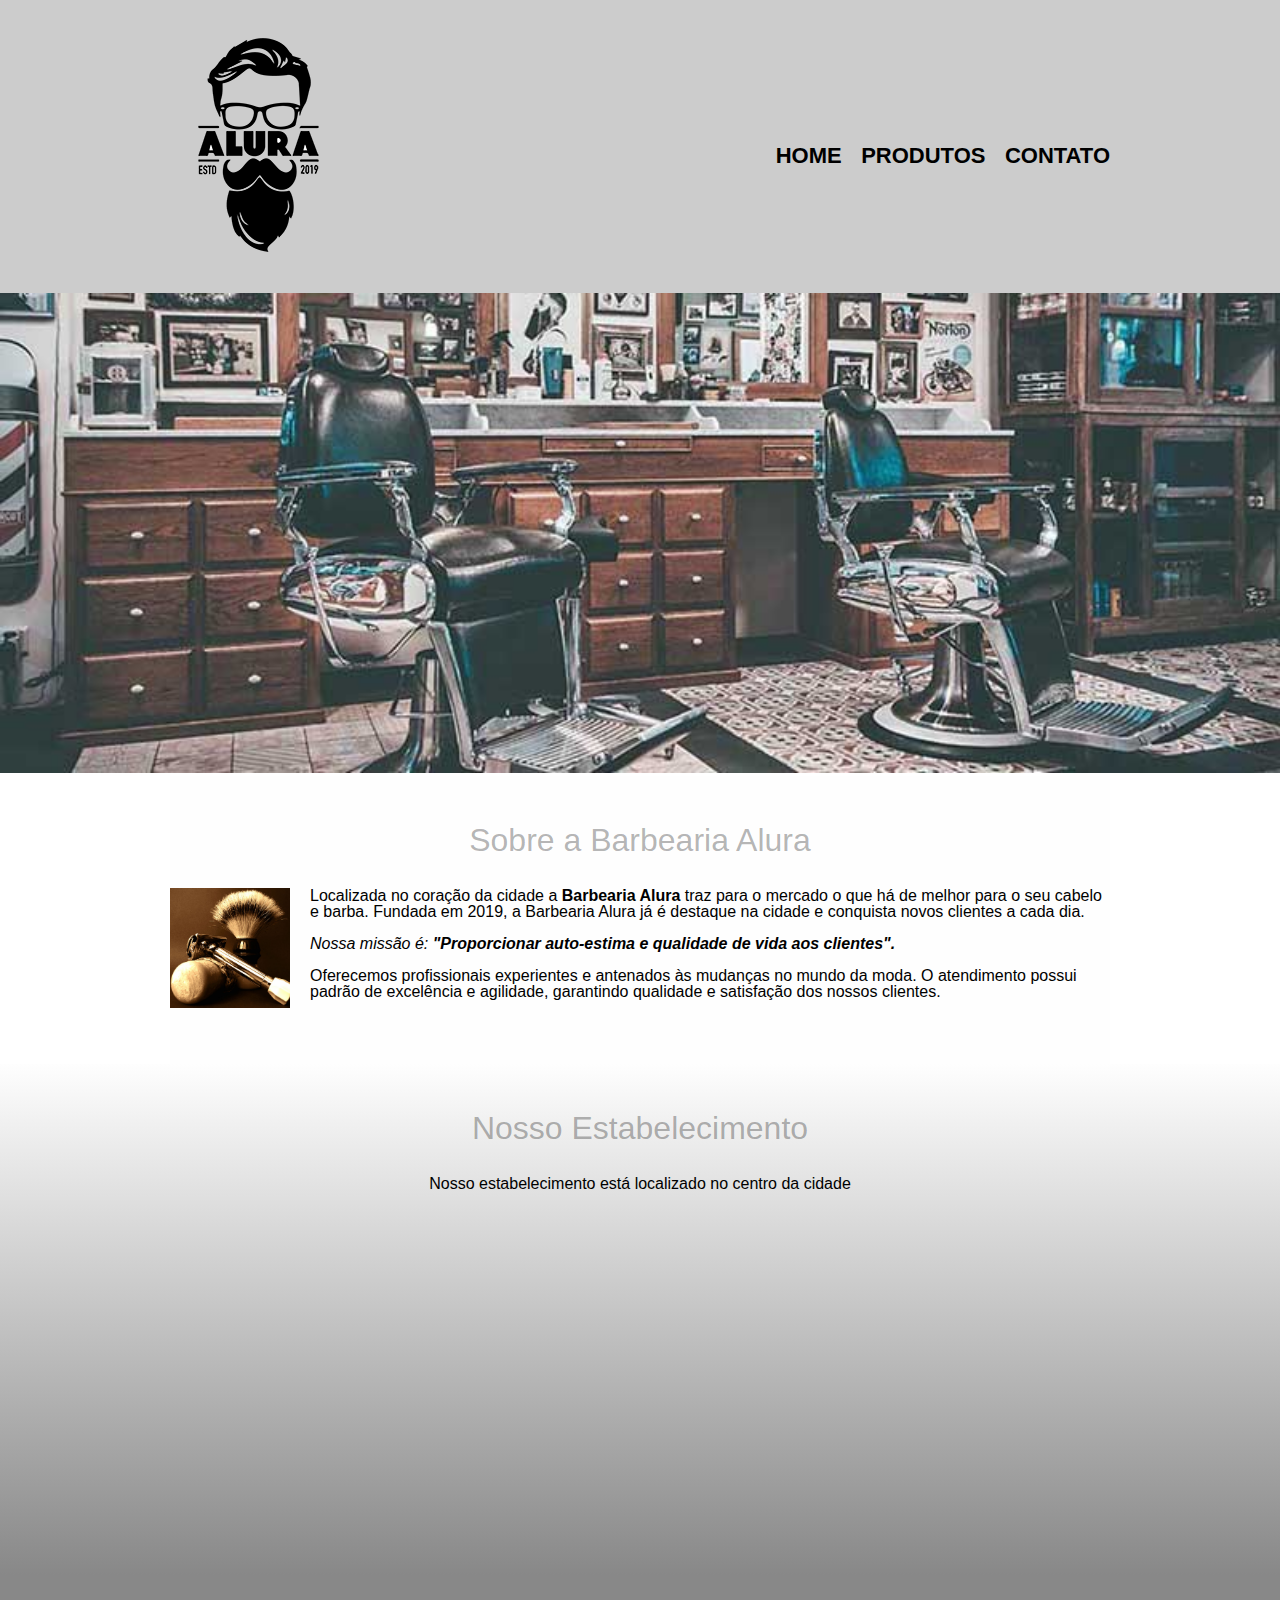
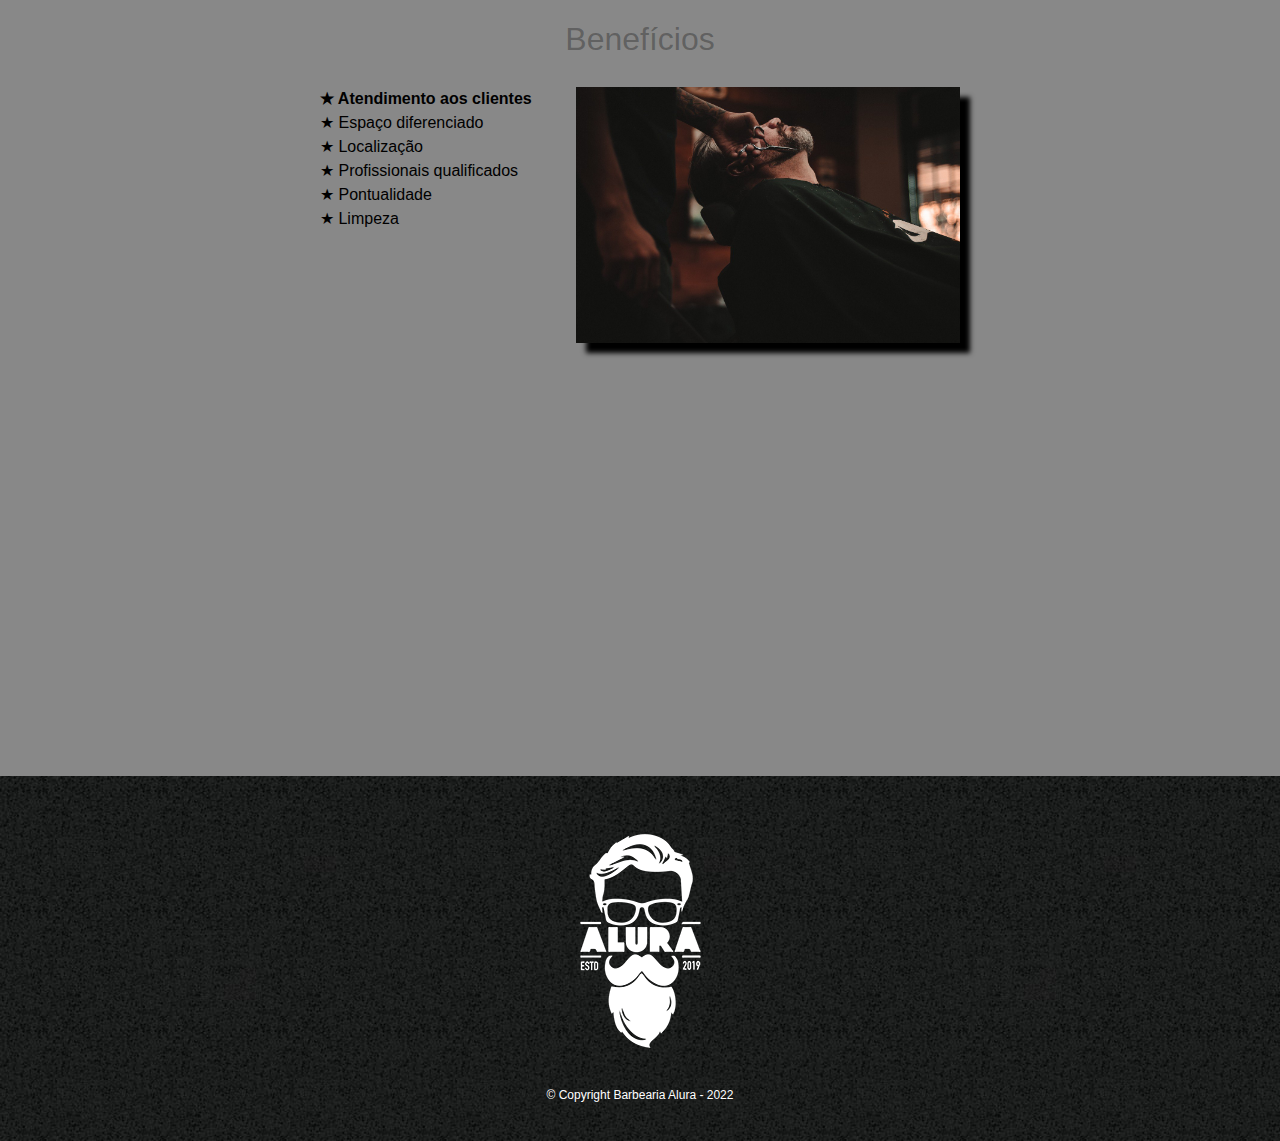
<file: index.html>
<!DOCTYPE html>

<html lang="pt-br">
    <head>
        <meta charset="UTF-8">
        <meta name="viewport" content="width=device-width">
        <title>Barbearia Alura</title>
        <link rel="stylesheet" href="reset.css">
        <link rel="stylesheet" href="style.css"> 
    </head>

    <body>
        <header>
            <div class="caixa">   
                <h1><img src="logo.png" alt="Logo da barbearia Alura"></h1>
                <nav>
                    <ul>
                        <li> <a href="index.html">Home</a> </li>
                        <li> <a href="produtos.html">Produtos</a> </li>
                        <li> <a href="contato.html">Contato</a> </li>
                    </ul>
                </nav>
            </div>
        </header>      
        
        <img class="banner" src="banner.jpg">

        <main>

            <section class="principal">
                <h2 class="tituloPrincipal">Sobre a Barbearia Alura</h2> 

                <img src="utensilios.jpg" class="utensilios" alt="Utensilios de barbearia">

                <p>Localizada no coração da cidade a <strong>Barbearia Alura</strong> traz para o mercado o que há de melhor para o seu cabelo e barba. Fundada em 2019, a Barbearia Alura já é destaque na cidade e conquista novos clientes a cada dia.</p>
            
                <p><em>Nossa missão é: <strong>"Proporcionar auto-estima e qualidade de vida aos clientes".</strong></em></p>
            
                <p>Oferecemos profissionais experientes e antenados às mudanças no mundo da moda. O atendimento possui padrão de excelência e agilidade, garantindo qualidade e satisfação dos nossos clientes.</p> 
        
            </section>

            <section class="mapa">
                <h3 class="tituloPrincipal">Nosso Estabelecimento</h3>

                <p>Nosso estabelecimento está localizado no centro da cidade</p>

                <div class="mapaConteudo">                    
                    <iframe src="https://www.google.com/maps/embed?pb=!1m18!1m12!1m3!1d3656.4498418412722!2d-46.
                    63681657509948!3d-23.588194735635025!2m3!1f0!2f0!3f0!3m2!1i1024!2i768!4f13.1!3m3!1m2!1s0x94ce5a2b2ed7f3a1%3A0xab35da2f5ca62674!2s
                    Alura%20-%20Escola%20Online%20de%20Tecnologia!5e0!3m2!1spt-BR!2sbr!4v1672075026672!5m2!1spt-BR!2sbr"
                    width="100%" height="300" style="border:0;" allowfullscreen="" loading="lazy" referrerpolicy="no-referrer-when-downgrade"></iframe>
                </div>
                
            </section>
            
            <section class="beneficios">
                <h3 class="tituloPrincipal">Benefícios</h3>

                <div class="conteudoBeneficios">
                   
                    <ul class="listaBeneficios">
                        <li class="itens">Atendimento aos clientes</li>
                        <li class="itens">Espaço diferenciado</li>
                        <li class="itens">Localização </li>
                        <li class="itens">Profissionais qualificados</li>
                        <li class="itens">Pontualidade</li>
                        <li class="itens">Limpeza</li>
                    </ul><img src="beneficios.jpg" class="imagemBeneficios">
    
                </div>
                
                <div class="video">
                    
                    <iframe width="100%" height="315" src="https://www.youtube.com/embed/wcVVXUV0YUY" title="YouTube video player" frameborder="0" allow="accelerometer; autoplay; clipboard-write; encrypted-media; gyroscope; picture-in-picture" allowfullscreen></iframe>
 
                </div>

            </section>


        </main>
        
        

        <footer>
            <img src="logo-branco.png" alt="Logo da barbearia Alura">
            <p class="texto-rodape"> &copy; Copyright Barbearia Alura - 2022</p>
        </footer>
        
    </body>



</html>
</file>
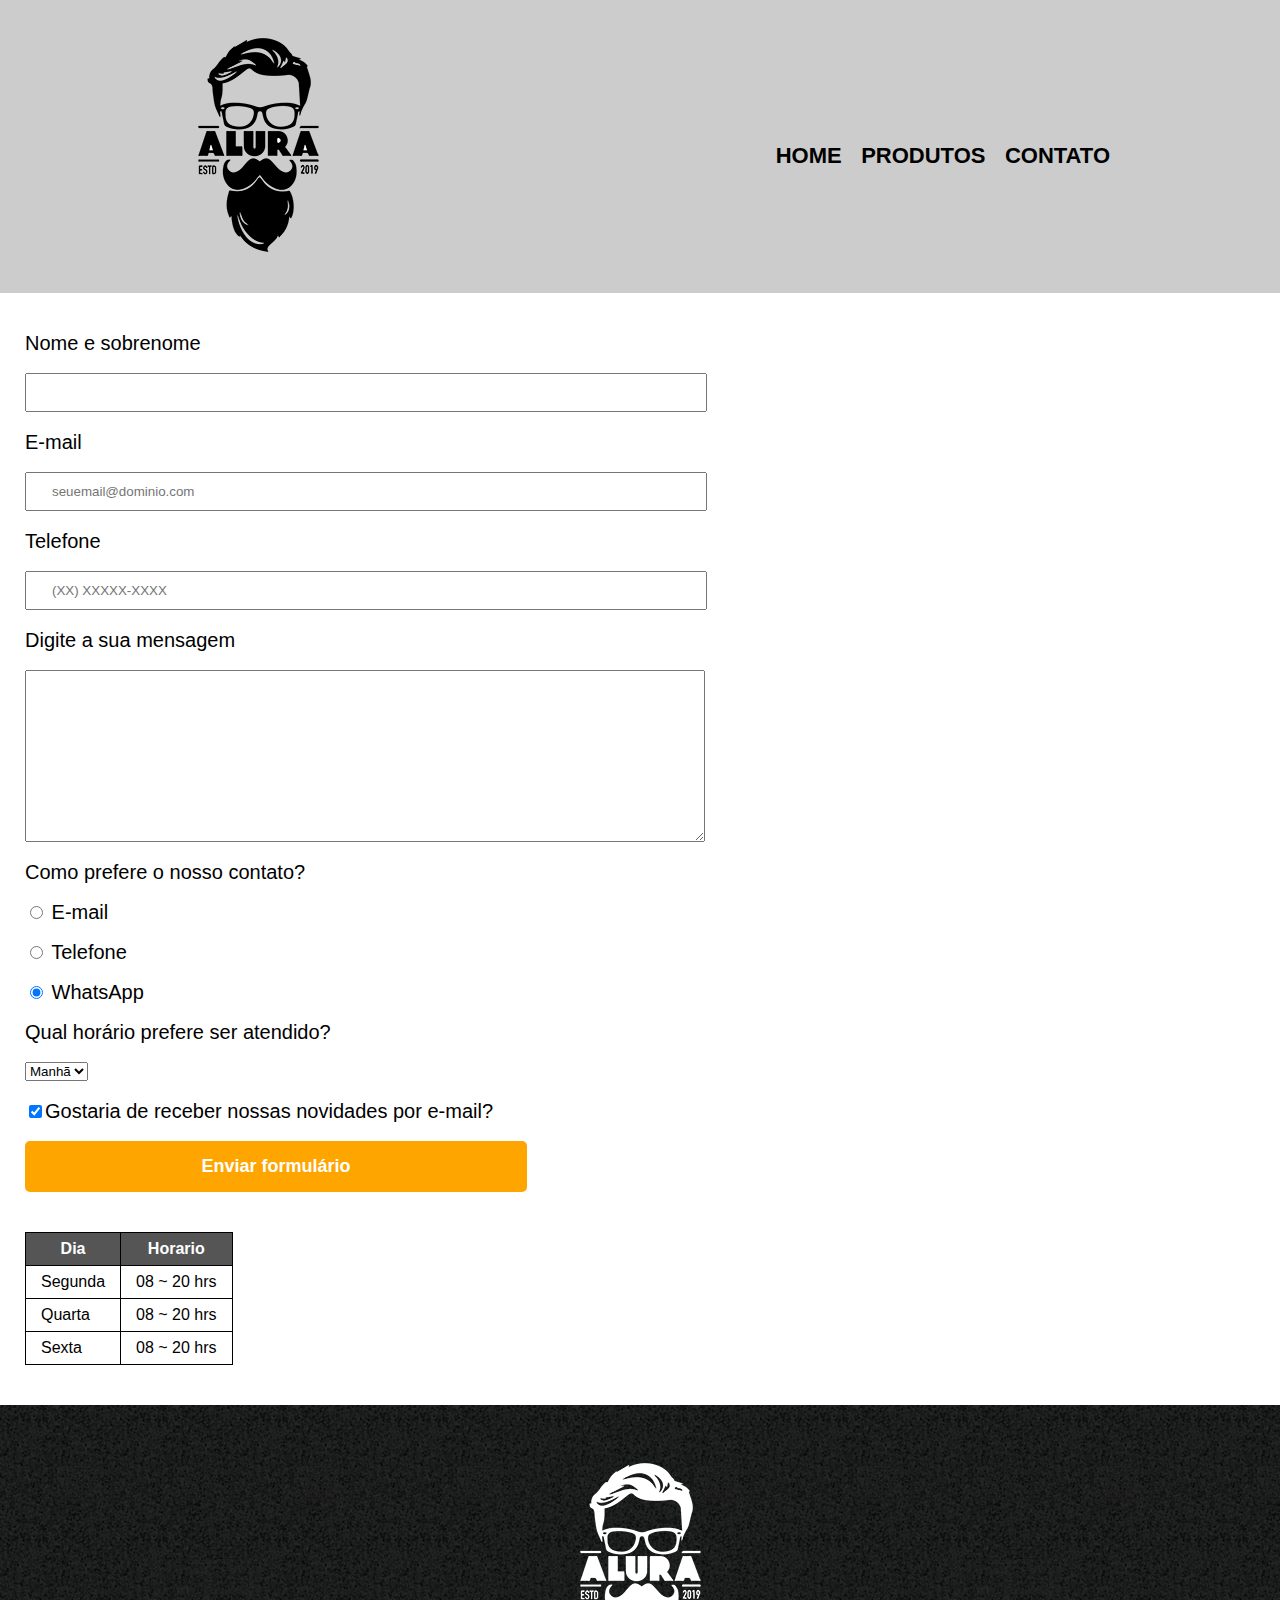
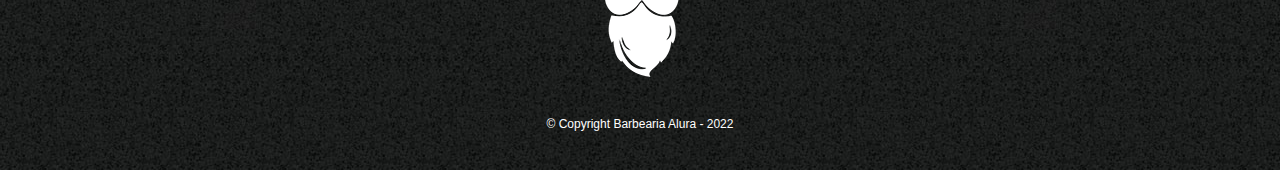
<file: contato.html>
<!DOCTYPE html>
<html lang="pt-br">
<head>
    <meta charset="UTF-8">
    <meta name="viewport" content="width=device-width">
    <title>Contato</title>
    <link rel="stylesheet" href="reset.css">
    <link rel="stylesheet" href="style.css">
</head>


<body>
    <header>
        <div class="caixa">   
            <h1><img src="logo.png" alt="Logo da barbearia Alura"></h1>
           
            <nav>
                <ul>
                    <li> <a href="index.html">Home</a> </li>
                    <li> <a href="produtos.html">Produtos</a> </li>
                    <li> <a href="contato.html">Contato</a> </li>
                </ul>
            </nav>
        </div>        
    </header>
    
    <main class="quadro-contato">
        <form>
            <label for="nomeesobrenome">Nome e sobrenome</label>
            <input type="text" id="nomeesobrenome" class="input-padrao" required>

            <label for="email">E-mail</label>
            <input type="email" id="email" class="input-padrao" required placeholder="seuemail@dominio.com">

            <label for="telefone">Telefone</label>
            <input type="tel" id="telefone" class="input-padrao" required placeholder="(XX) XXXXX-XXXX">

            <label for="mensagem">Digite a sua mensagem</label>
            <textarea id="mensagem" cols="70" rows="10" class="input-padrao" required></textarea>

            <fieldset>
                <legend>Como prefere o nosso contato?</legend>
                <label for="radio-email"><input type="radio" name="contato" value="email" id="radio-email"> E-mail </label>

                <label for="radio-telefone"><input type="radio" name="contato" id="radio-telefone"> Telefone</label>
                

                <label for="radio-whatsapp"><input type="radio" name="contato" id="radio-whatsapp" checked> WhatsApp</label>
                
            </fieldset>

            <fieldset>
                    <legend>Qual horário prefere ser atendido?</legend>
                <select>
                    <option>Manhã</option>
                    <option>Tarde</option>
                    <option>Noite</option>
                </select>
            </fieldset>

            <label class="checkbox"><input type="checkbox" checked>Gostaria de receber nossas novidades por e-mail?</label>
            

            <input type="submit" value="Enviar formulário" class="enviar">
        </form>

        <table>

            <thead>
                <tr>
                    <th>Dia</th>
                    <th>Horario</th>
                </tr>
            </thead>
            
            <tbody>
                <tr>
                    <td>Segunda</td>
                    <td>08 ~ 20 hrs</td>
                </tr>
    
                <tr>
                    <td>Quarta</td>
                    <td>08 ~ 20 hrs</td>
                </tr>
    
                <tr>
                    <td>Sexta</td>
                    <td>08 ~ 20 hrs</td>
                </tr>

            </tbody>

            </table>
    </main>

    <footer>
        <img src="logo-branco.png" alt="Logo da barbearia Alura">
        <p class="texto-rodape"> &copy; Copyright Barbearia Alura - 2022</p>
    </footer>

</html>
</file>
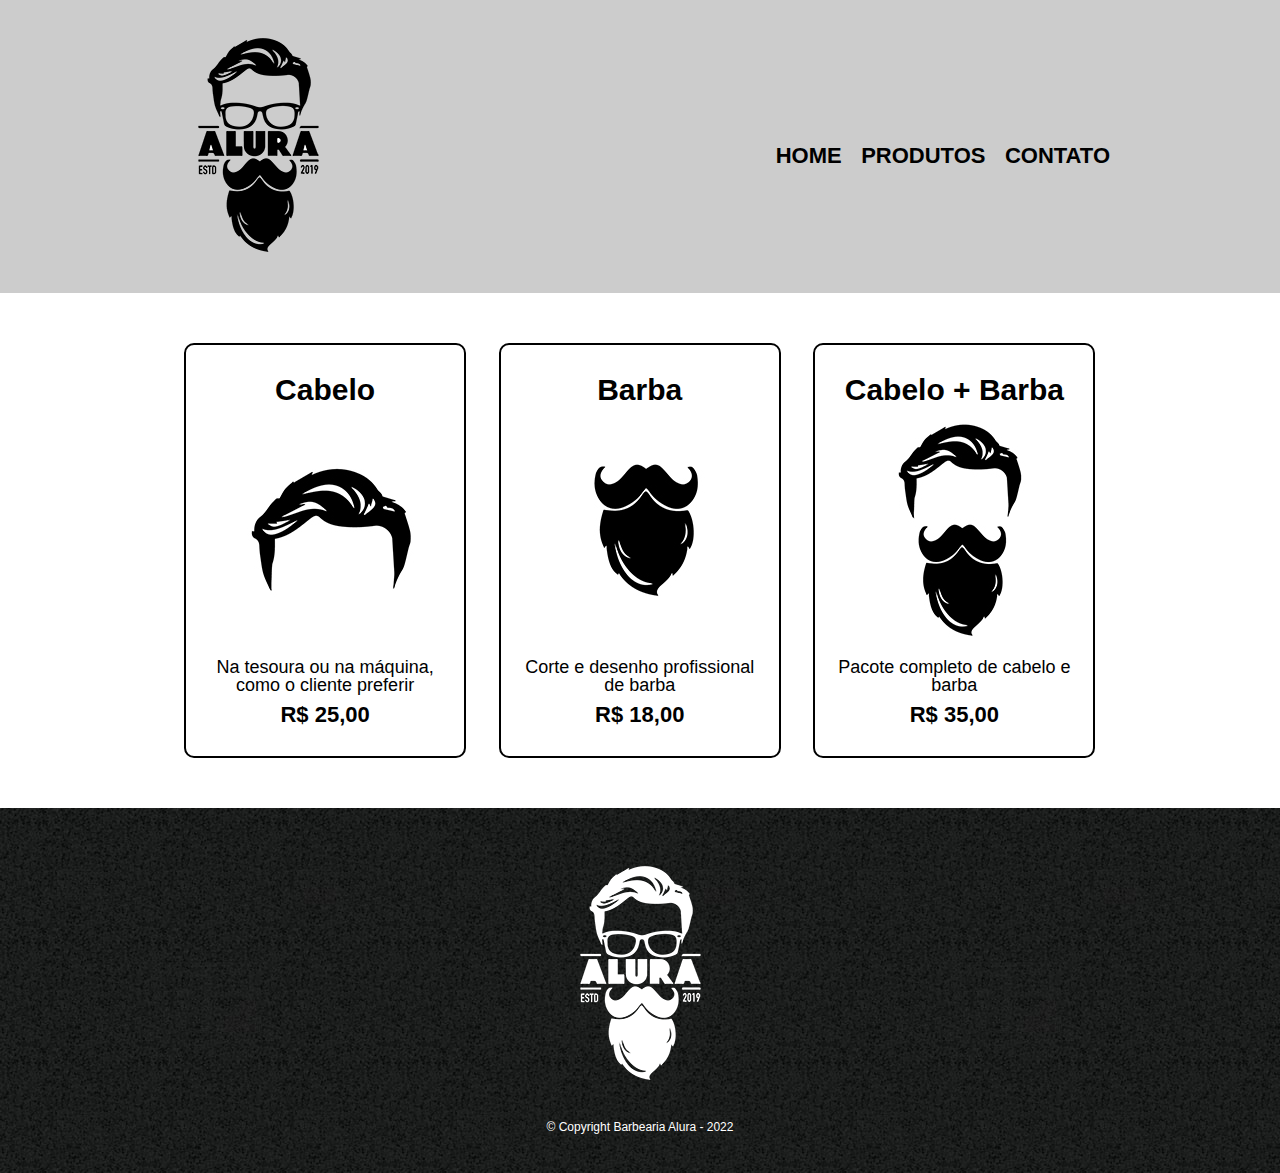
<file: produtos.html>
<!DOCTYPE html>
<html lang="pt-br">
    <head>
    <meta charset="UTF-8">
    <meta name="viewport" content="width=device-width">
    <title>Produtos - Barbearia Alura</title>
    <link rel="stylesheet" href="reset.css">
    <link rel="stylesheet" href="style.css">
    
    </head>

    <body>

        <header>
            <div class="caixa">   
                <h1><img src="logo.png"></h1>
               
                <nav>
                    <ul>
                        <li> <a href="index.html">Home</a> </li>
                        <li> <a href="produtos.html">Produtos</a> </li>
                        <li> <a href="contato.html">Contato</a> </li>
                    </ul>
                </nav>
            </div>        
        </header>

        <main>
            <ul class="produtos">
                <li>
                    <h2>Cabelo</h2>
                    <img src="cabelo.jpg">
                    <p class="produto-descricao">Na tesoura ou na máquina, como o cliente preferir</p>
                    <p class="produto-preco">R$ 25,00</p>
                </li>
                <li>
                    <h2>Barba</h2>
                    <img src="barba.jpg">
                    <p class="produto-descricao">Corte e desenho profissional de barba</p>
                    <p class="produto-preco">R$ 18,00</p>
                </li>
                <li>
                    <h2>Cabelo + Barba</h2>
                    <img src="cabelo+barba.jpg">
                    <p class="produto-descricao">Pacote completo de cabelo e barba</p>
                    <p class="produto-preco">R$ 35,00</p>
                </li>
            </ul>
        </main>

        <footer>
            <img src="logo-branco.png">
            <p class="texto-rodape"> &copy; Copyright Barbearia Alura - 2022</p>
        </footer>
    
    </body>

</html>
</file>
<file: style.css>
body{
    font-family: 'Montserrat', sans-serif;
}

header {
    background: #CCCCCC;
    padding: 20px 0;
}

.caixa{
    position: relative;
    width: 940px;
    margin: 0 auto;
}

nav {
    position: absolute;
    top: 125px;
    right: 0;
}

nav li {
    display: inline;
    margin: 0 0 0 15px;
    
    
}

nav a {
    text-transform: uppercase;
    color: #000000;
    font-weight: bold;
    font-size: 22px;
    text-decoration: none;
    
}

nav a:hover {
    color: #C78C19;
    text-decoration: underline;
}

.produtos{
    width: 940px;
    margin: 0 auto;
    padding: 50px 0;

}

.produtos li{
    display: inline-block;
    text-align: center;
    width: 30%;
    vertical-align: top;
    margin: 0 1.5%;
    padding: 30px 20px;
    box-sizing: border-box;
    border: 2px solid #000000;
    border-radius: 10px;
}

.produtos li:hover{
    border-color: #C78C19;
}

.produtos li:hover h2{
    font-size: 34px;
}

.produtos li:active{
    border-color: #19c719;
}

.produtos h2 {
    font-size: 30px;
    font-weight: bold;
}

.produto-descricao{
    font-size: 18px;
    
}

.produto-preco{
    font-size: 22px;
    font-weight: bold;
    margin-top: 10px;
}

footer {
    text-align: center;
    background: url(bg.jpg);
    padding: 40px 0;
}

.texto-rodape {
    color: #FFFFFF; 
    font-size: 12px;
    margin-top: 20px;
}

/*página de contato*/


form {
    margin: 40px 0;
    padding-left: 25px;
}

form label, form legend{
    display: block;
    font-size: 20px;
    margin: 0 0 20px
}

.input-padrao{
    display: block;
    margin: 0 0 20px;
    padding: 10px 25px;
    width: 50%;
}

.checkbox{
    margin: 20px 0;
}

.enviar{
    width: 40%;
    padding: 15px 0;
    background: orange;
    color: white;
    font-weight: bold;
    font-size: 18px;
    border: none;
    border-radius: 5px;
    transition: 1s all;
    cursor: pointer;
}

.enviar:hover{
    background: darkorange;
    transform: scale(1.2);
}

table{
    margin: 20px 25px 40px;
    

}

thead{
    background: #555555;
    color: white;
    font-weight: bold;
}

td, th{
    border: 1px solid #000000;
    padding: 8px 15px;
}

/*CSS da pagina inicial*/
.banner{
    width: 100%;
}

.principal{
    padding: 3em 0;
    background: #fefefe;
    width: 940px;
    margin: 0 auto;
}

.tituloPrincipal{
    text-align: center;
    font-size: 2em;
    margin: 0 0 1em;
    clear: left;
    color: rgba(0,0,0,0.3);
}

/*
.tituloPrincipal:before{
    content: "[ ";
}

.tituloPrincipal:after{
    content: " ]";
}
*/

.principal p{
    margin: 0 0 1em;
}

.principal strong{
    font-weight: bold;
}

.principal em{
    font-style: italic;
}

.utensilios{
    width: 120px;
    float: left;
    margin: 0 20px 20px 0;
}

.beneficios{
    padding: 3em 0;
    background: #888888;
}

.conteudoBeneficios{
    width: 640px;
    margin: 0 auto;
}

.listaBeneficios{
    width: 40%;
    display: inline-block;
    vertical-align: top;
}

.itens{
    line-height: 1.5;
}

.itens:first-child{
    font-weight: bold;
}

.itens:before{
    content: "★ ";
}

.imagemBeneficios{
    width: 60%;
    opacity: 1;
    transition: 400ms;
    box-shadow: 10px 10px 5px #000000;
}

.imagemBeneficios:hover{
    opacity: 0.7;
}

.mapa{
    padding: 3em 0;
    background: linear-gradient(#fefefe, #888888);

}

.mapaConteudo{
    width: 940px;
    margin: 0 auto;
}

.mapa p{
    margin: 0 0 2em;
    text-align: center;
}

.video {
    width: 560px;
    margin: 2em auto;
}

@media screen and (max-width: 480px) {
    .caixa, .principal, .mapaConteudo, .conteudoBeneficios, .video, .produtos{
        width: auto;
    }

    h1{
        text-align: center;
    }

    nav{
        position: static;
    }

    .listaBeneficios, .imagemBeneficios{
        width: 100%;
    }

    .produtos li{
        width: auto;
        display: block;
        margin: 2% 5%;
    }

    .quadro-contato {
        padding-left: 1%;
    }


}
</file>
